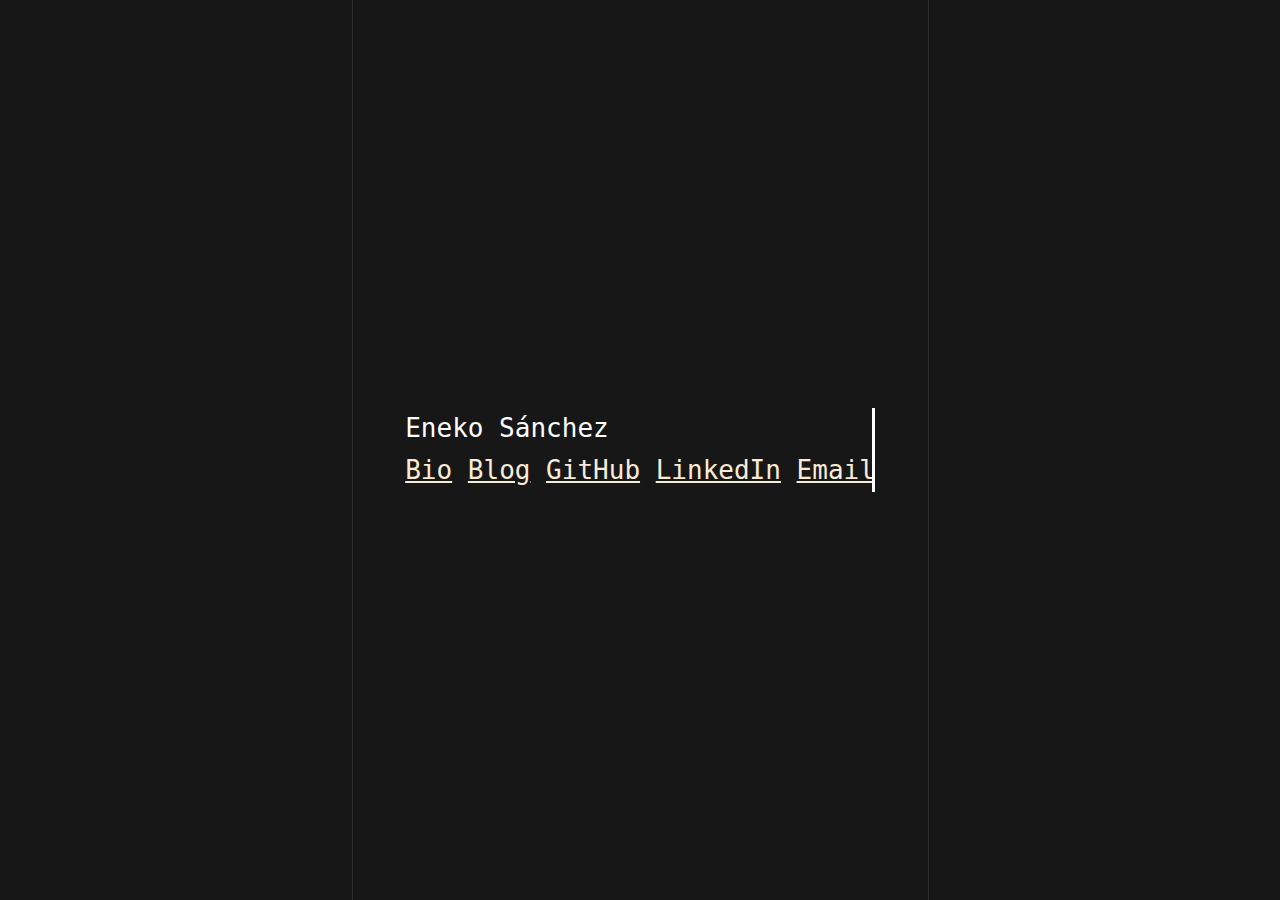
<file: index.html>
<!DOCTYPE html>
<html lang="en">

<head>
  <meta charset="UTF-8">
  <title>Eneko Sánchez</title>
  <link rel="icon" href="logo.png">
  <link rel="stylesheet" href="style.css">
</head>

<body>
  <div class="lineas">
    <div class="linea"></div>    
    <div class="linea"></div>
  </div>
  <div class="efecto">
    <div class="efecto-escritura">
      <p>Eneko Sánchez</p>
      <a href="bio.html">Bio</a>
      <a href="blog.html">Blog</a>
      <a href="https://github.com/NekuGitHub" target="_blank" rel="noopener noreferrer">GitHub</a>
      <a href="blog.html">LinkedIn</a>
      <a href="mailto:sanchezgaldameseneko@gmail.com">Email</a>
    </div>
  </div>
</body>

</html>
</file>
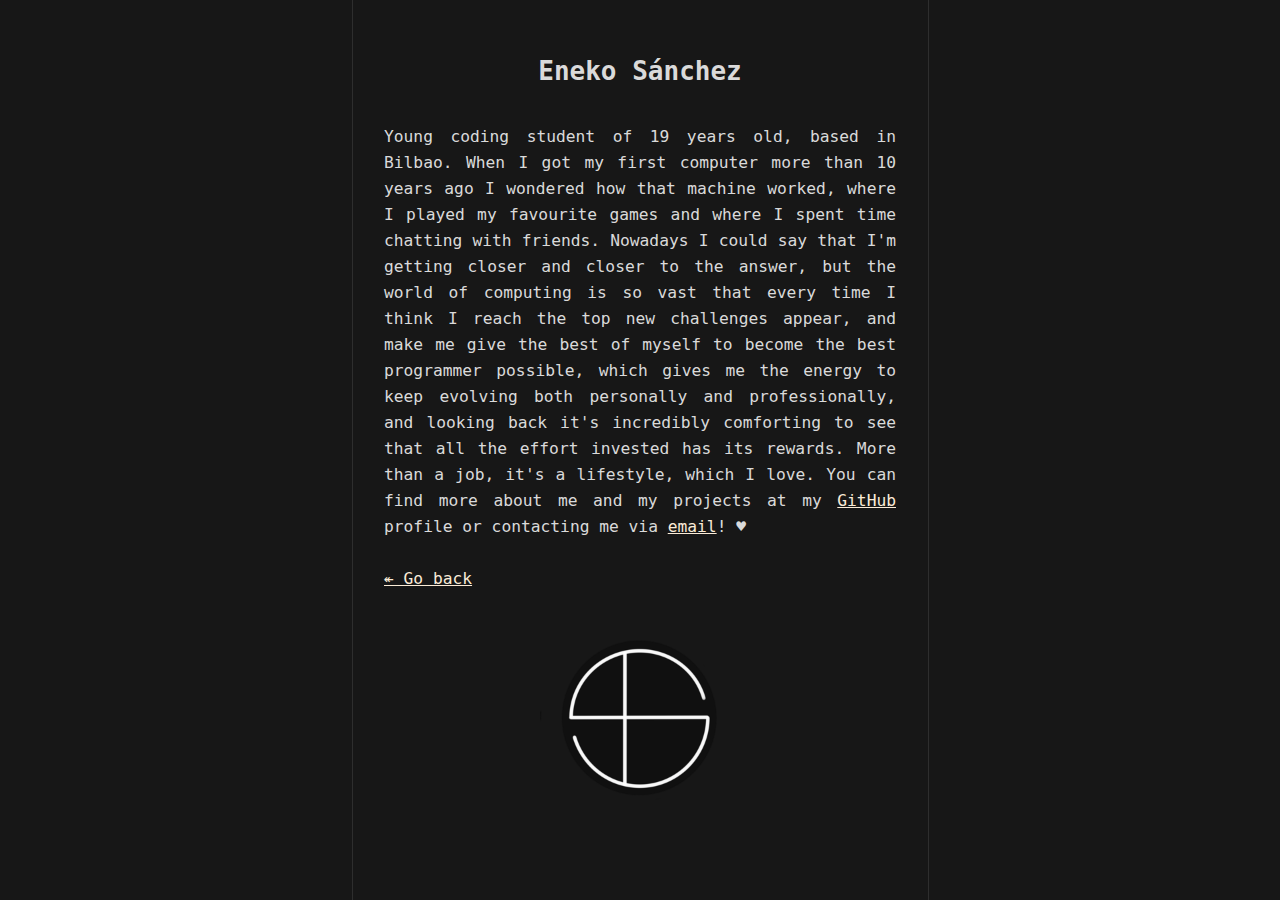
<file: bio.html>
<!DOCTYPE html>
<html lang="en">

<head>
    <meta charset="UTF-8">
    <title>Eneko Sánchez</title>
    <link rel="icon" href="logo.png">
    <link rel="stylesheet" href="style.css">
    <link rel="stylesheet" href="bio.css">
</head>

<body>    
    <div class="lineas">
        <div class="linea"></div>
        <div class="linea"></div>
    </div>
    <div class="bio">
        <h1>Eneko Sánchez</h1>      
        <p>Young coding student of 19 years old, based in Bilbao. 
            When I got my first computer more than 10 years ago I wondered how that machine worked, 
            where I played my favourite games and where I spent time chatting with friends. 
            Nowadays I could say that I'm getting closer and closer to the answer,
            but the world of computing is so vast that every time I think I reach the top new challenges appear, 
            and make me give the best of myself to become the best programmer possible, 
            which gives me the energy to keep evolving both personally and professionally, 
            and looking back it's incredibly comforting to see that all the effort invested has its rewards. 
            More than a job, it's a lifestyle, which I love. You can find more about me and my projects
            at my <a href="https://github.com/NekuGitHub" target="_blank" rel="noopener noreferrer">GitHub</a>
            profile or contacting me via <a href="mailto:sanchezgaldameseneko@gmail.com" target="_blank" rel="noopener noreferrer">
            email</a>! ♥ <br><br>
            <a href="index.html">↞ Go back</a>
            <br><br><img src="logoimg.png" alt="LogoImg" height="200px" width="200px"></p>   
    </div>   
</body>

</html>
</file>
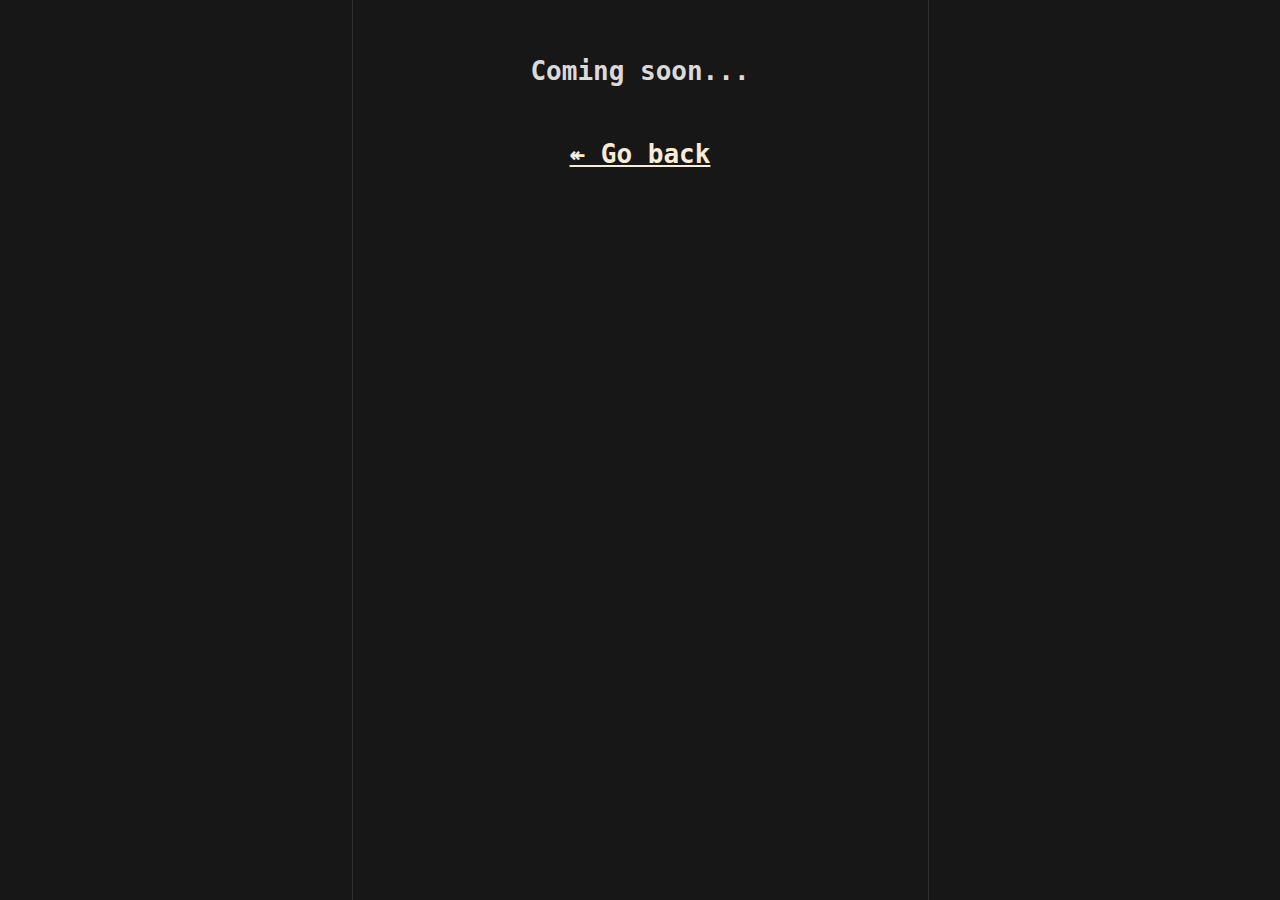
<file: blog.html>
<!DOCTYPE html>
<html lang="en">

<head>
    <meta charset="UTF-8">
    <title>Eneko Sánchez</title>
    <link rel="icon" href="logo.png">
    <link rel="stylesheet" href="style.css">
    <link rel="stylesheet" href="blog.css">
</head>

<body>
    <div class="lineas">
        <div class="linea"></div>
        <div class="linea"></div>
    </div>
    <p>Coming soon... <br><br>
    <a href="index.html">↞ Go back</a></p>
</body>

</html>
</file>
<file: style.css>
* {
  margin: 0;
  padding: 0;
  box-sizing: border-box;
}

body {
  margin: 0;
  height: 100vh;
  overflow: hidden;  
  width: 100%;
  background-color: #171717;
  color: #000;
  line-height: 1.6;
  display: table;
  position: relative;
  font-family: sans-serif;
  overflow: hidden;
}


/*Efecto escritura*/

.efecto {
  height: 100vh;
  display: flex;
  justify-content: center;
  align-items: center;
}

.efecto-escritura {
  width: 30ch;  
  color: white;
  font-size: 2em;
  border-right: 3px solid;
  overflow: hidden;
  white-space: nowrap;
  font-family: monospace;
  animation: efectoesc 3s steps(33), parpadeo 0.4s step-end infinite alternate;
}

@keyframes efectoesc {
  from {
    width: 0;
  }
}

@keyframes parpadeo {
  50% {
    border-color: transparent;
  }
}

.efecto-escritura a{
  color: antiquewhite;
  cursor: pointer;
  position: relative;
  z-index: 1;
}

.efecto-escritura a:hover{
  color: white;
  transition: 0.75s;
}


/*Efectos de lineas*/

.lineas {
  position: absolute;
  top: 0;
  left: 0;
  right: 0;
  height: 100%;
  margin: auto;
  width: 90vw;
}

.linea {
  position: absolute;
  width: 1px;
  height: 100%;
  top: 0;
  left: 50%;
  background: rgba(255, 255, 255, 0.1);
  overflow: hidden;
}

.linea::after {
  content: "";
  display: block;
  position: absolute;
  height: 15vh;
  width: 100%;
  top: -50%;
  left: 0;
  background: linear-gradient(
    to bottom,
    rgba(255, 255, 255, 0) 0%,
    #ffffff 75%,
    #ffffff 100%
  );
  -webkit-animation: caida 7s 0s infinite;
  animation: caida 7s 0s infinite;
  -webkit-animation-fill-mode: forwards;
  animation-fill-mode: forwards;
  -webkit-animation-timing-function: cubic-bezier(0.4, 0.26, 0, 0.97);
  animation-timing-function: cubic-bezier(0.4, 0.26, 0, 0.97);
}
.linea:nth-child(1) {
  margin-left: -25%;
}
.linea:nth-child(1)::after {
  -webkit-animation-delay: 2s;
  animation-delay: 2s;
}
.linea:nth-child(2) {
  margin-left: 25%;
}
.linea:nth-child(2)::after {
  -webkit-animation-delay: 2.5s;
  animation-delay: 2.5s;
}

@-webkit-keyframes caida {
  0% {
    top: -50%;
  }
  100% {
    top: 110%;
  }
}

@keyframes caida {
  0% {
    top: -50%;
  }
  100% {
    top: 110%;
  }
}


/*Media Queries*/

@media screen and (max-width: 1080px){
  .lineas{
    display: none;
  }
  .efecto-escritura{
    display: flex;
    flex-direction: column;
    font-size: 3.75em;
  }
}
</file>
<file: bio.css>
.bio{
    text-align: center;
    width: 40%;
    margin: auto;
    color: rgba(255, 255, 255, 0.85);
    margin-top: 4%;
    font-family: monospace;
    animation: aparecer 3s;
}
.bio h1{
    font-weight: bold;
    font-size: 2em;
}
.bio p{
    text-align: justify;
    margin-top: 6%;
    font-size: 1.25em;
}
.bio p a{
    text-decoration: none;
    color: antiquewhite;
    position: relative;
    z-index: 1;
    text-decoration: underline;
}
.bio p a:hover{
    color: white;
    transition: 0.75s;
}
.bio p img{
    display: block;
    margin: auto;
}

@keyframes aparecer{
    0%{opacity:0;} 
    100%{opacity:1;}
}

@media screen and (max-width: 1080px){
    .bio{
        width: 70%;
        margin-bottom: 8%;
    }
    body{
        overflow: visible;
    }
}
</file>
<file: blog.css>
p{
    text-align: center;
    width: 40%;
    margin: auto;
    color: rgba(255, 255, 255, 0.85);
    margin-top: 4%;
    font-family: monospace;
    animation: aparecer 3s;
    font-weight: bold;
    font-size: 2em;
}

p a{
    text-decoration: none;
    color: antiquewhite;
    position: relative;
    z-index: 1;
    text-decoration: underline;
}

p a:hover{
    color: white;
    transition: 0.75s;
}

@keyframes aparecer{
    0%{opacity:0;} 
    100%{opacity:1;}
}

@media screen and (max-width: 1080px){
    p{
        width: 70%;
        font-size: 5em;
    }
    body{
        overflow: visible;
    }
}
</file>
